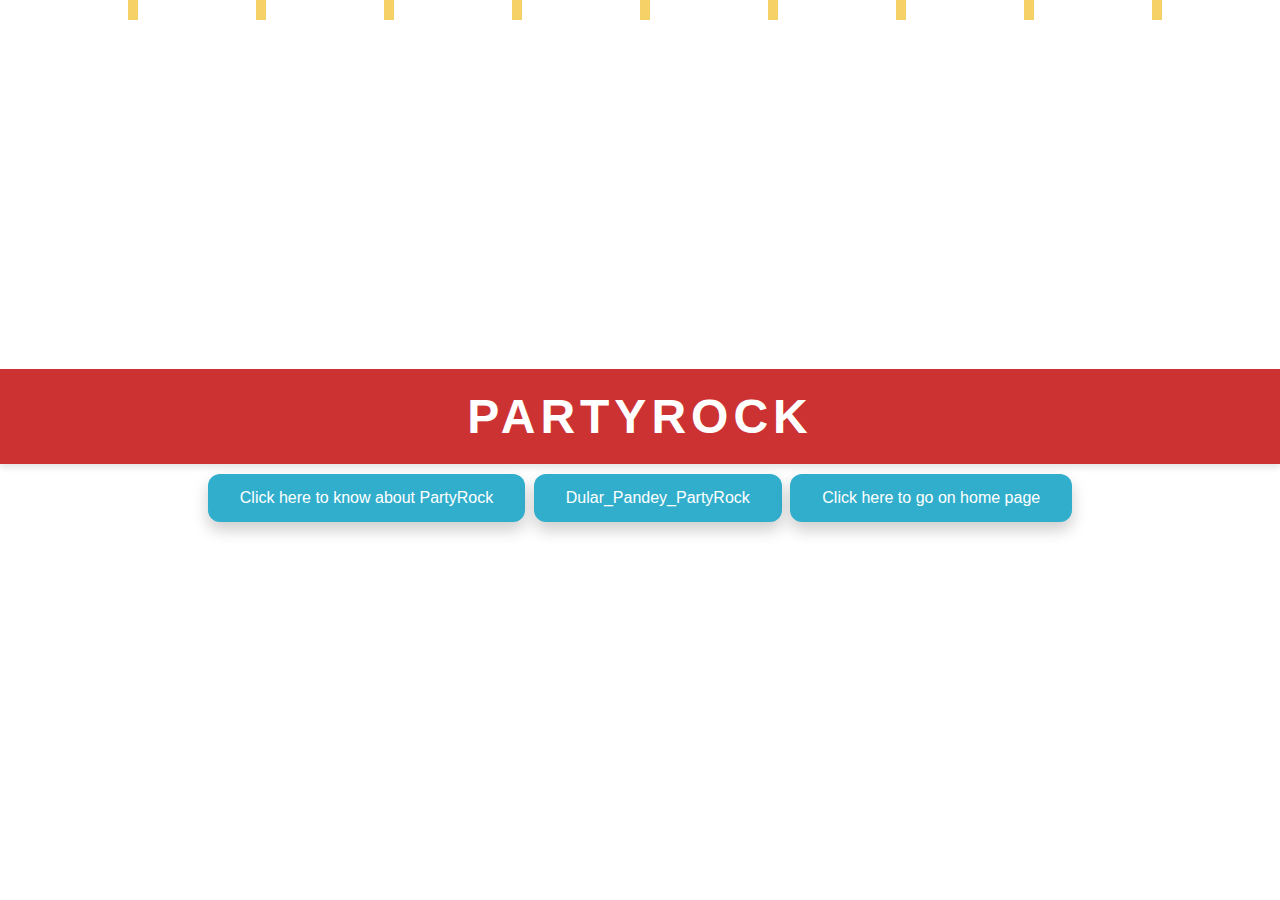
<file: index.html>
<!DOCTYPE html>
<html lang="en">
<head>
    <meta charset="UTF-8">
    <meta name="viewport" content="width=device-width, initial-scale=1.0">
    <title>PartyRock</title>
    <link rel="stylesheet" href="style.css">
</head>
<body>
    <header>
        <h1>PartyRock</h1>
    </header>
    <div class="buttons">
        <button onclick="location.href='about_PartyRock.html'">Click here to know about PartyRock</button>
        <button onclick="location.href='https://partyrock.aws/u/dularpandeyPartyrock/SR8yJ5a3g/Career-Growth-Companion'">Dular_Pandey_PartyRock</button>
        <button onclick="location.href='https://partyrock.aws/'">Click here to go on home page</button>
    </div>
    <div class="confetti">
        <div class="confetti-piece" style="left: 10%; animation-delay: 0s;"></div>
        <div class="confetti-piece" style="left: 20%; animation-delay: 1s;"></div>
        <div class="confetti-piece" style="left: 30%; animation-delay: 2s;"></div>
        <div class="confetti-piece" style="left: 40%; animation-delay: 3s;"></div>
        <div class="confetti-piece" style="left: 50%; animation-delay: 4s;"></div>
        <div class="confetti-piece" style="left: 60%; animation-delay: 5s;"></div>
        <div class="confetti-piece" style="left: 70%; animation-delay: 6s;"></div>
        <div class="confetti-piece" style="left: 80%; animation-delay: 7s;"></div>
        <div class="confetti-piece" style="left: 90%; animation-delay: 8s;"></div>
    </div>
</body>
</html>
</file>
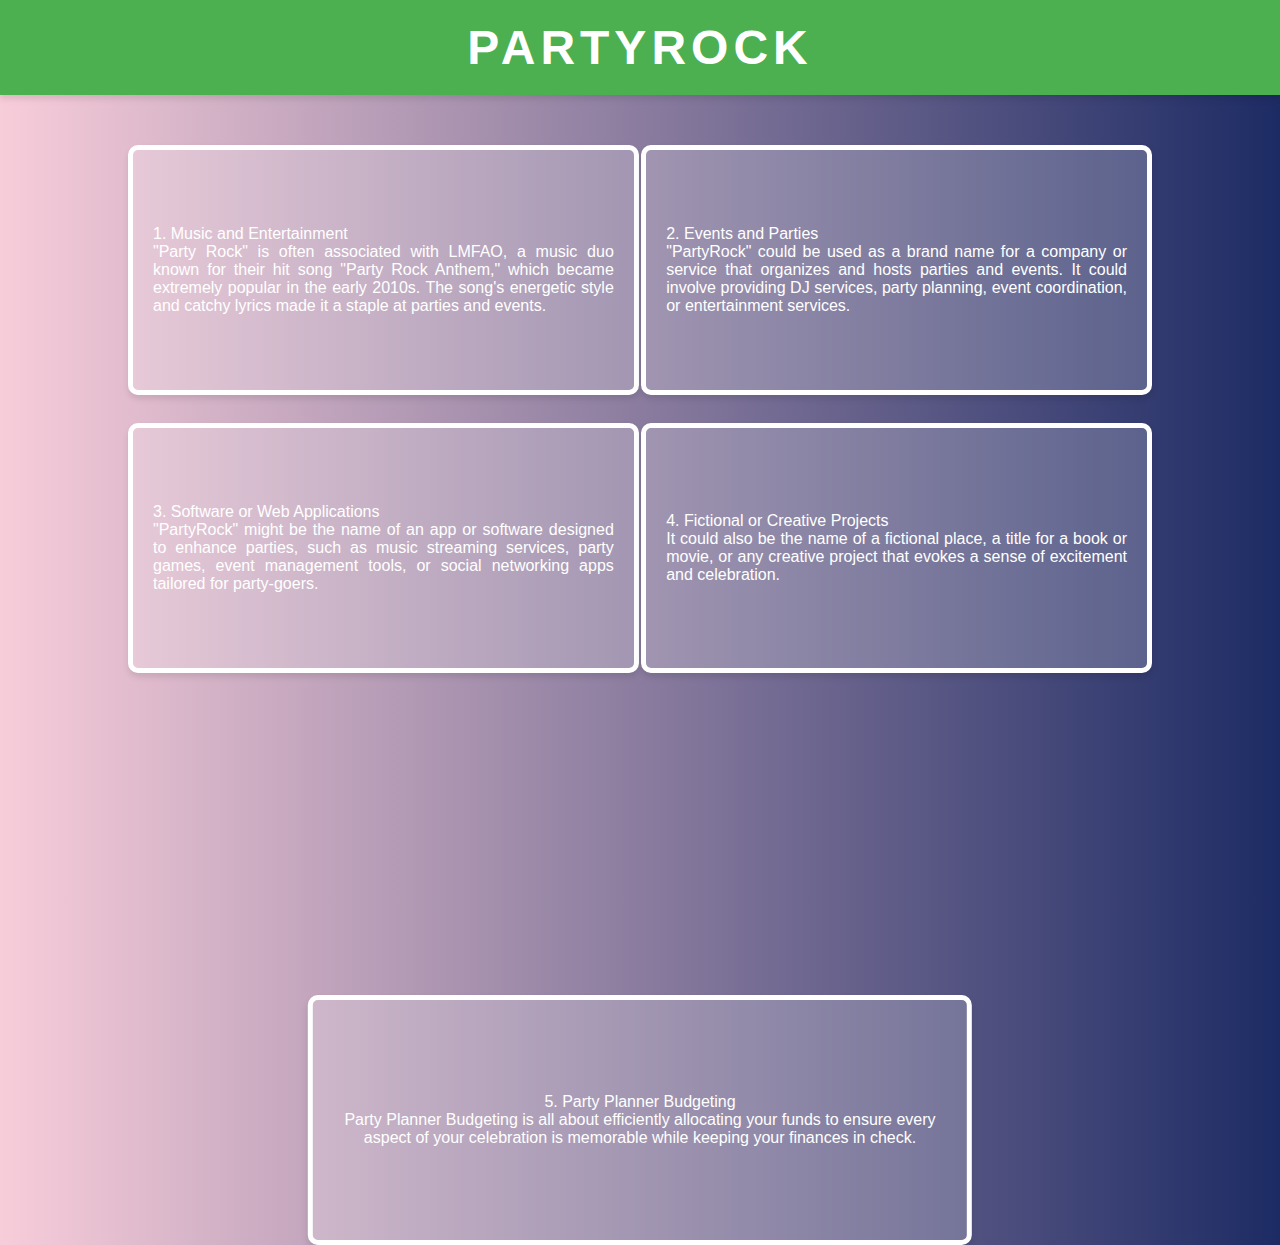
<file: about_PartyRock.html>
<!DOCTYPE html>
<html lang="en">
<head>
    <meta charset="UTF-8">
    <meta name="viewport" content="width=device-width, initial-scale=1.0">
    <title>PartyRock</title>
    <link rel="stylesheet" href="styles.css">
</head>
<body>
    <header>
        <h1>PartyRock</h1>
    </header>
    <div class="container">
        <div class="item left" id="point1">1. Music and Entertainment<br>
            "Party Rock" is often associated with LMFAO, a music duo known for their hit song "Party Rock Anthem," which became extremely popular in the early 2010s. The song's energetic style and catchy lyrics made it a staple at parties and events.
        </div>
        <div class="item right" id="point2">2. Events and Parties<br>
            "PartyRock" could be used as a brand name for a company or service that organizes and hosts parties and events. It could involve providing DJ services, party planning, event coordination, or entertainment services.
        </div>
        <div class="item left" id="point3">3. Software or Web Applications<br>
            "PartyRock" might be the name of an app or software designed to enhance parties, such as music streaming services, party games, event management tools, or social networking apps tailored for party-goers.
        </div>
        <div class="item right" id="point4">4. Fictional or Creative Projects<br>
            It could also be the name of a fictional place, a title for a book or movie, or any creative project that evokes a sense of excitement and celebration.
        </div>
        <div class="item center" id="point5">5. Party Planner Budgeting<br>
            Party Planner Budgeting is all about efficiently allocating your funds to ensure every aspect of your celebration is memorable while keeping your finances in check.
        </div>
    </div>
</body>
</html>
</file>
<file: style.css>
body {
    margin: 0;
    font-family: 'Arial', sans-serif;
    background-image: url('https://t4.ftcdn.net/jpg/05/71/83/47/360_F_571834789_ujYbUnH190iUokdDhZq7GXeTBRgqYVwa.jpg');
    overflow: hidden;
    height: 100vh;
    display: flex;
    flex-direction: column;
    align-items: center;
    justify-content: center;
}

header {
    background-color: #cd3232;
    width: 100%;
    text-align: center;
    padding: 20px 0;
    box-shadow: 0 4px 6px rgba(0, 0, 0, 0.1);
}

header h1 {
    margin: 0;
    font-size: 3em;
    color: white;
    text-transform: uppercase;
    letter-spacing: 5px;
}

button {
    background-color: #32aecd;
    border: none;
    color: white;
    padding: 15px 32px;
    text-align: center;
    text-decoration: none;
    display: inline-block;
    font-size: 16px;
    margin: 10px 2px;
    transition-duration: 0.4s;
    cursor: pointer;
    border-radius: 12px;
    box-shadow: 0 8px 16px rgba(0, 0, 0, 0.2);
}

button:hover {
    background-color: white;
    color: #32cd32;
    border: 2px solid #32cd32;
}

.confetti {
    position: absolute;
    width: 100%;
    height: 100%;
    top: 0;
    left: 0;
    overflow: hidden;
    pointer-events: none;
    z-index: -1;
}

.confetti-piece {
    position: absolute;
    width: 10px;
    height: 20px;
    background-color: #f4c542;
    opacity: 0.8;
    animation: fall 4s infinite;
}

@keyframes fall {
    0% { transform: translateY(-100vh); }
    100% { transform: translateY(100vh); }
}
</file>
<file: styles.css>
body {
    margin: 0;
    font-family: 'Arial', sans-serif;
    background: linear-gradient(to right, #f8cdda, #1d2b64);
    height: 100vh;
    display: flex;
    flex-direction: column;
    align-items: center;
    justify-content: flex-start;
    color: white;
}
header {
    width: 100%;
    text-align: center;
    background-color: #4CAF50;
    padding: 20px 0;
    box-shadow: 0 4px 6px rgba(0, 0, 0, 0.1);
}
header h1 {
    margin: 0;
    font-size: 3em;
    color: white;
    text-transform: uppercase;
    letter-spacing: 5px;
}
.container {
    display: flex;
    flex-wrap: wrap;
    justify-content: space-between;
    align-items: flex-start;
    width: 80%;
    margin-top: 50px; 
    position: relative;
    flex-grow: 1;
}
.item {
    background-color: rgba(255, 255, 255, 0.2);
    border: 5px solid white;
    border-radius: 10px;
    padding: 20px;
    margin: 0px;
    width: 45%;
    box-shadow: 0 4px 6px rgba(0, 0, 0, 0.1);
    text-align: justify;
    display: flex;
    flex-direction: column;
    justify-content: center;
    height: 200px;
}
#point1{
    align-self: flex-start;
}
#point2{
    align-self: flex-start;
}
#point3 {
    align-self: flex-start;
    margin-top: -200px;
}
#point4 {
    align-self: flex-start;
    margin-top: -200px;
}
#point5 {
    width: 60%;
    text-align: center;
    margin: 0 auto;
    position: absolute;
    margin-top: 850px;
    left: 50%;
    transform: translateX(-50%);
}
@media screen and (max-width: 768px) {
    .item {
        width: 100%;
    }

    #point5 {
        width: 100%;
        text-align: justify;
        position: static;
        transform: none;
        margin-top: 20px;
    }
}
</file>
